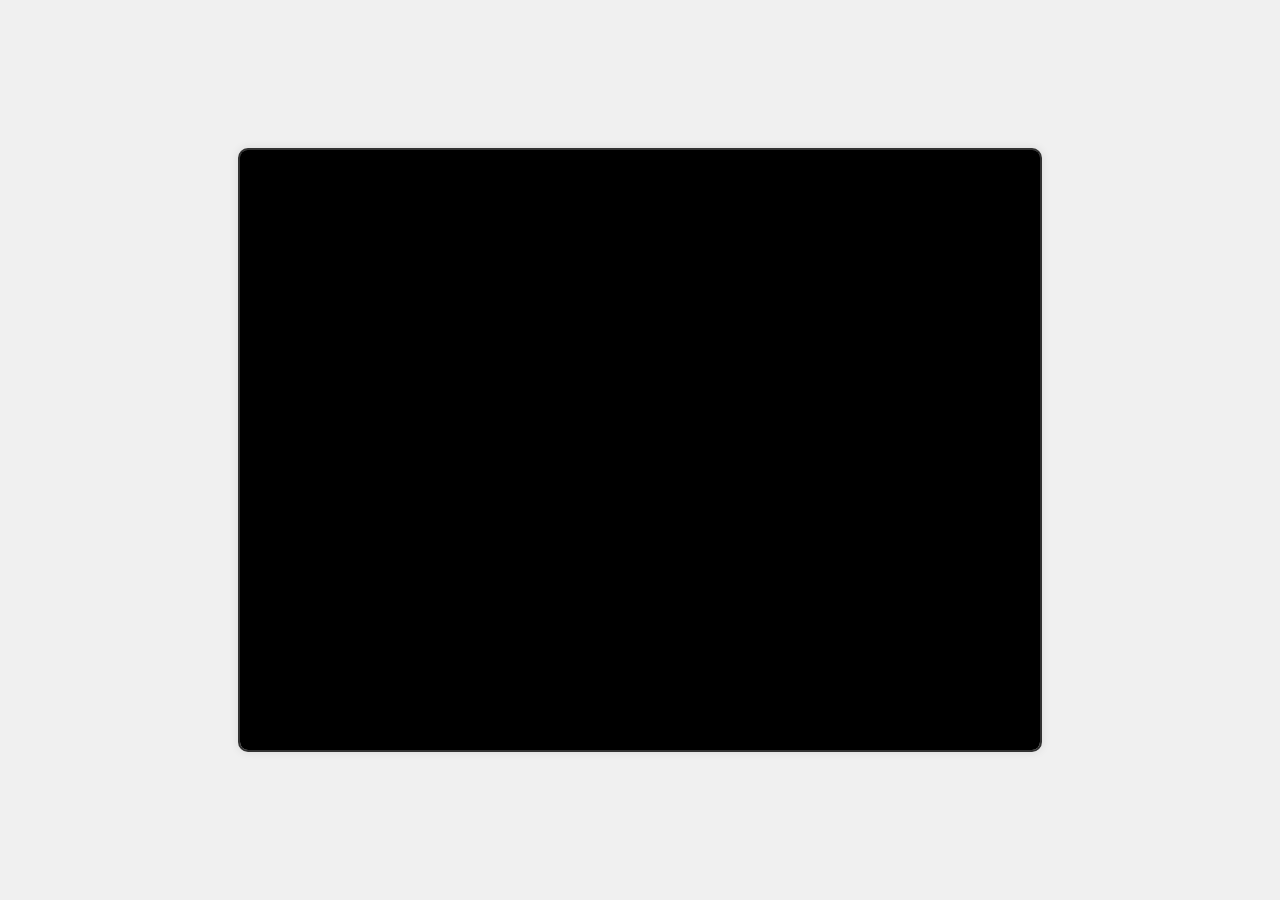
<file: index.html>
<!DOCTYPE html>
<html lang="ja">
<head>
    <meta charset="UTF-8">
    <meta name="viewport" content="width=device-width, initial-scale=1.0">
    <title>くま大戦争</title>
    <link rel="stylesheet" href="style.css">
</head>
<body>
    <div id="game-container">
        <!-- Persistent Header -->
        <div id="global-header">
            <div class="header-row">
                <div class="user-rank-container">
                    ユーザーランク: <span id="user-rank">0</span>
                </div>
                <div class="resources-container">
                    <span class="res-item">XP: <span id="player-coins">0</span></span>
                    <span class="res-item">缶: <span id="player-cat-food">0</span></span>
                </div>
            </div>
            <div class="header-row small">
                <span class="res-item">チケ: <span id="player-normal-tickets">0</span></span>
                <span class="res-item">レア: <span id="player-rare-tickets">0</span></span>
                <span class="res-item">玉: <span id="player-orbs">0</span></span>
            </div>
        </div>

        <!-- Intro Screen -->
        <div id="intro-screen" style="display: flex; position: absolute; top: 0; left: 0; width: 100%; height: 100%; background: black; z-index: 1000; flex-direction: column; justify-content: center; align-items: center; overflow: hidden;">
            <div id="intro-scroller">
                <p>西暦20XX年...</p>
                <p>突如として現れた</p>
                <p>謎の生物「クマ」</p>
                <p>彼らは可愛かった。</p>
                <p>しかし、凶暴だった。</p>
                <p>世界はハチミツに包まれた。</p>
                <p>人々は恐怖した。</p>
                <p>「くま大戦争」の始まりである。</p>
                <p>...</p>
                <p>（タップしてスキップ）</p>
            </div>
        </div>

        <!-- Main Menu -->
        <div id="main-menu-screen" style="display: none;">
            <h1 style="margin-top: 60px;">くま大戦争</h1>
            <div class="menu-buttons">
                <button id="menu-start-btn" class="menu-btn">出撃 (Battle)</button>
                <button id="menu-powerup-btn" class="menu-btn">パワーアップ (Power Up)</button>
                <button id="menu-team-btn" class="menu-btn">編成 (Team)</button>
                <button id="menu-gacha-btn" class="menu-btn">ガチャ (Gacha)</button>
                <button id="menu-treasure-btn" class="menu-btn">お宝 (Treasures)</button>
                <button id="menu-zukan-btn" class="menu-btn">図鑑 (Zukan)</button>
                <button id="menu-exchange-btn" class="menu-btn" style="background-color: #4CAF50;">交換所 (Exchange)</button>
                <button id="reset-all-btn" class="menu-btn" style="background-color: #ff5252; color: white;">全部取り消し (Reset All)</button>
            </div>
        </div>

        <!-- Exchange Screen -->
        <div id="exchange-screen" style="display: none;">
            <h2>交換所 (Exchange)</h2>
            <p>チケットや玉をXPに変換してレベルアップしよう！</p>

            <div class="exchange-list">
                <div class="exchange-item">
                    <div class="ex-icon">🎫</div>
                    <div class="ex-info">通常チケット<br>➔ 10,000 XP</div>
                    <button id="ex-normal-btn" class="menu-btn ex-btn">交換</button>
                </div>
                <div class="exchange-item">
                    <div class="ex-icon">🎟️</div>
                    <div class="ex-info">レアチケット<br>➔ 50,000 XP</div>
                    <button id="ex-rare-btn" class="menu-btn ex-btn">交換</button>
                </div>
                <div class="exchange-item">
                    <div class="ex-icon">🔮</div>
                    <div class="ex-info">レア玉<br>➔ 100,000 XP</div>
                    <button id="ex-orb-btn" class="menu-btn ex-btn">交換</button>
                </div>
            </div>
            <button id="back-to-menu-from-exchange-btn" class="back-btn">戻る</button>
        </div>

        <!-- Power Up Screen -->
        <div id="powerup-screen" style="display: none;">
            <h2>パワーアップ (Power Up)</h2>
            <div class="powerup-list" id="powerup-list">
                <!-- Generated by JS -->
            </div>
            <button id="back-to-menu-from-powerup-btn" class="back-btn">戻る</button>
        </div>

        <!-- Treasure Screen -->
        <div id="treasure-screen" style="display: none;">
            <h2>お宝リスト (Treasures)</h2>
            <div class="treasure-container" id="treasure-list">
                <!-- Generated by JS -->
            </div>
            <button id="back-to-menu-from-treasure-btn" class="back-btn">戻る</button>
        </div>

        <!-- Team Select Screen -->
        <div id="team-select-screen" style="display: none;">
            <h2>チーム編成 (Team Edit)</h2>
            <p>10匹まで選んでください (<span id="team-count">0 / 10</span>)</p>
            <div id="team-grid">
                <!-- Generated by JS -->
            </div>
            <button id="back-to-menu-from-team-btn" class="back-btn">戻る</button>
        </div>

        <!-- Stage Select -->
        <div id="stage-select-screen" style="display: none;">
            <h2>出撃ステージ選択</h2>

            <!-- Map Container -->
            <div id="map-container" style="display: flex; width: 100%; height: 100%; position: relative; background: #81d4fa;">
                <!-- Regions will be generated here -->
            </div>

            <!-- Stage List (Overlay or Separate?) -->
            <!-- We'll hide the map and show this list when a region is clicked -->
            <div id="stage-list-container" style="display: none; width: 100%; height: 100%; flex-direction: column; align-items: center;">
                <h3 id="region-title">Region Name</h3>
                <div class="stage-list" id="stage-list-content">
                    <!-- Dynamic Content -->
                </div>
                <button id="back-to-map-btn" class="back-btn">地図に戻る</button>
            </div>

            <button id="back-to-menu-btn" class="back-btn" style="position: absolute; bottom: 20px; left: 20px;">戻る</button>
        </div>

        <!-- Gacha Screen -->
        <div id="gacha-screen" style="display: none;">
            <h2>キャラガチャ</h2>

            <!-- Capsule Animation Container -->
            <div id="gacha-capsule-container" style="display: none;">
                <div id="gacha-capsule">💊</div>
            </div>

            <div id="gacha-visual">
                <div id="gacha-result">?</div>
            </div>

            <div class="gacha-controls">
                <div class="gacha-box">
                    <h3>通常ガチャ</h3>
                    <p>チケット 1枚</p>
                    <button id="pull-gacha-btn" class="menu-btn gacha-btn normal">回す</button>
                </div>
                <div class="gacha-box">
                    <h3>レアガチャ</h3>
                    <p>レアチケ 1枚</p>
                    <button id="pull-rare-gacha-btn" class="menu-btn gacha-btn rare">回す</button>
                </div>
            </div>

            <div id="gacha-message"></div>
            <button id="back-to-menu-from-gacha-btn" class="back-btn">戻る</button>
        </div>

        <!-- Zukan Screen -->
        <div id="zukan-screen" style="display: none;">
            <h2>キャラクター図鑑</h2>
            <div id="zukan-grid">
                <!-- Generated by JS -->
            </div>
            <button id="back-to-menu-from-zukan-btn" class="back-btn">戻る</button>
        </div>

        <!-- Game Screen -->
        <div id="game-screen" style="display: none;">
            <div id="game-header">
                <h2 id="current-stage-title">Stage Title</h2>
                <div id="money-container">¥ <span id="money-display">0</span></div>
            </div>

            <div id="battle-items">
                <button id="item-speed-btn" class="battle-item-btn">⏩ Speed</button>
                <button id="item-sniper-btn" class="battle-item-btn">🎯 Sniper</button>
            </div>

            <div id="battle-field">
                <div id="player-base" class="base">
                    <div class="base-hp">HP: <span id="player-base-hp">1000</span></div>
                    🏠
                </div>
                <div id="lane">
                    <!-- Units will be added here dynamically -->
                </div>
                <div id="enemy-base" class="base">
                    <div class="base-hp">HP: <span id="enemy-base-hp">1000</span></div>
                    🏰
                </div>
            </div>

            <div id="system-controls">
                <button id="upgrade-worker-btn" class="system-btn">働きネコ</button>
                <button id="fire-cannon-btn" class="system-btn" disabled>にゃんこ砲</button>
            </div>

            <div id="controls">
                <!-- Buttons generated by JS based on unlocks -->
            </div>

            <div id="god-button">神</div>

            <!-- God Menu Overlay -->
            <div id="god-menu-overlay" style="display: none;">
                <div id="god-face">🐻</div>
                <div class="god-options">
                    <div class="god-option" id="god-thunder-btn">
                        <div class="god-icon">⚡</div>
                        <div class="god-desc">神の雷 (Thunder)<br>敵全体にダメージ</div>
                        <div class="god-cost">20缶</div>
                    </div>
                    <div class="god-option" id="god-babyboom-btn">
                        <div class="god-icon">👶</div>
                        <div class="god-desc">ベビーラッシュ (Baby Boom)<br>1分間生産し放題</div>
                        <div class="god-cost">50缶</div>
                    </div>
                    <div class="god-option" id="god-heal-btn">
                        <div class="god-icon">❤️</div>
                        <div class="god-desc">神の癒し (Heal)<br>城HP全回復</div>
                        <div class="god-cost">10缶</div>
                    </div>
                </div>
                <button id="close-god-menu-btn">戻る</button>
            </div>

            <div id="start-overlay" class="fullscreen-overlay">
                <div id="battle-start-text">BATTLE START!!</div>
            </div>

            <div id="result-overlay" class="fullscreen-overlay" style="display: none; background: rgba(0,0,0,0.8); flex-direction: column;">
                <div id="result-title" style="font-size: 50px; color: gold; margin-bottom: 20px;">VICTORY</div>
                <div id="result-message" style="color: white; white-space: pre-wrap; text-align: center; margin-bottom: 30px;">Reward...</div>
                <button id="result-ok-btn" class="menu-btn">OK</button>
            </div>

            <button id="back-to-select-btn">撤退する (ステージ選択へ)</button>
        </div>
    </div>
    <script src="game.js"></script>
</body>
</html>
</file>
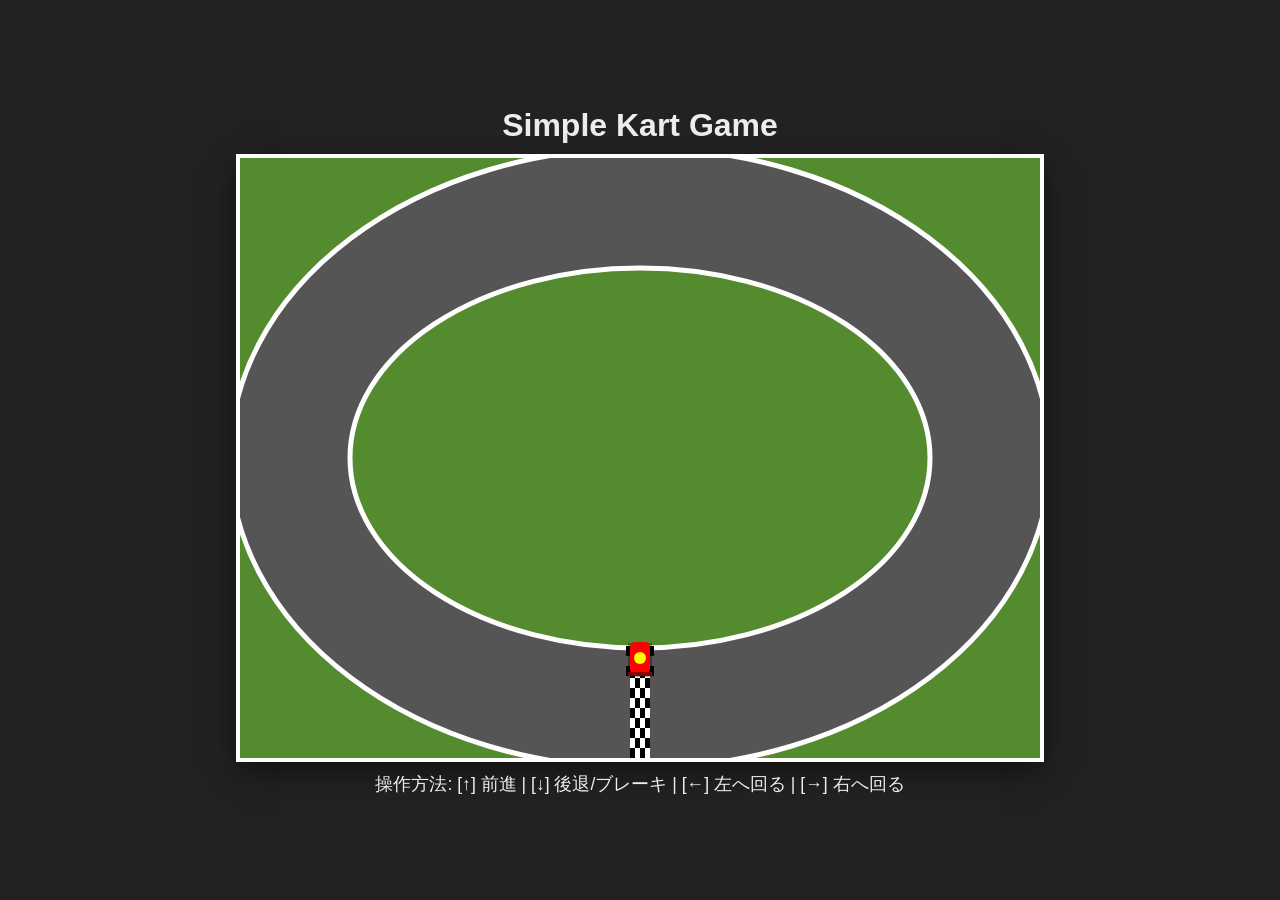
<file: kart.html>
<!DOCTYPE html>
<html lang="ja">
<head>
    <meta charset="UTF-8">
    <meta name="viewport" content="width=device-width, initial-scale=1.0">
    <title>Kart Game</title>
    <link rel="stylesheet" href="kart.css">
</head>
<body>
    <h1>Simple Kart Game</h1>
    <canvas id="gameCanvas" width="800" height="600"></canvas>
    <p>操作方法: [↑] 前進 | [↓] 後退/ブレーキ | [←] 左へ回る | [→] 右へ回る</p>
    <script src="kart.js"></script>
</body>
</html>
</file>
<file: style.css>
body {
    font-family: 'Arial', sans-serif;
    background-color: #f0f0f0;
    display: flex;
    justify-content: center;
    align-items: center;
    height: 100vh;
    margin: 0;
}

#game-container {
    width: 800px;
    height: 600px;
    background-color: #fff;
    border: 2px solid #333;
    border-radius: 10px;
    box-shadow: 0 0 10px rgba(0,0,0,0.1);
    position: relative;
    overflow: hidden;
    display: flex;
    flex-direction: column;
}

/* Screens */
#main-menu-screen, #stage-select-screen, #gacha-screen, #zukan-screen, #team-select-screen, #game-screen {
    width: 100%;
    height: 100%;
    display: flex;
    flex-direction: column;
    align-items: center;
    position: absolute;
    top: 0;
    left: 0;
    background-color: #fff;
}

#main-menu-screen {
    justify-content: center;
    z-index: 10;
}

#stage-select-screen, #gacha-screen, #zukan-screen, #team-select-screen {
    z-index: 5;
    padding-top: 20px;
    overflow-y: auto;
}

/* Main Menu */
h1 {
    font-size: 3em;
    color: #8b4513;
    margin-bottom: 40px;
}

.menu-buttons {
    display: flex;
    flex-direction: column;
    gap: 20px;
    margin-bottom: 20px;
}

.menu-btn {
    padding: 15px 40px;
    font-size: 1.5em;
    cursor: pointer;
    background-color: #deb887;
    border: none;
    border-radius: 8px;
    color: #3e2723;
    font-weight: bold;
    transition: transform 0.1s;
}

.menu-btn:hover {
    background-color: #cd853f;
    transform: scale(1.05);
}

#global-coins-display {
    font-size: 1.2em;
    color: #ffd700;
    font-weight: bold;
    background-color: #5d4037;
    padding: 10px 20px;
    border-radius: 20px;
    margin-top: 20px;
}

/* Stage Select */
.stage-list {
    display: flex;
    flex-wrap: wrap;
    justify-content: center;
    gap: 10px;
    padding: 20px;
    max-height: 450px;
    overflow-y: auto;
}

.stage-btn {
    width: 200px;
    padding: 10px;
    font-size: 1em;
    cursor: pointer;
    background-color: #ffcc80;
    border: 1px solid #e65100;
    border-radius: 5px;
}

.stage-btn:disabled, .stage-btn.locked {
    background-color: #ccc;
    border-color: #999;
    color: #666;
    cursor: not-allowed;
    opacity: 0.6;
}

.back-btn {
    margin-top: 10px;
    padding: 10px 20px;
    background-color: #aaa;
    border: none;
    cursor: pointer;
    border-radius: 5px;
    font-size: 1em;
}

/* Gacha */
#gacha-visual {
    width: 200px;
    height: 200px;
    border: 5px dashed #ffa000;
    display: flex;
    justify-content: center;
    align-items: center;
    margin: 20px;
    background-color: #fff8e1;
    font-size: 5em;
}

#gacha-message {
    height: 30px;
    margin-top: 10px;
    color: #d84315;
    font-weight: bold;
}

/* Zukan & Team Select */
#zukan-grid, #team-grid {
    display: grid;
    grid-template-columns: repeat(4, 1fr);
    gap: 10px;
    padding: 20px;
    max-height: 450px;
    overflow-y: auto;
    width: 90%;
}

.zukan-item, .team-item {
    border: 2px solid #8d6e63;
    border-radius: 5px;
    padding: 10px;
    text-align: center;
    background-color: #efebe9;
    display: flex;
    flex-direction: column;
    align-items: center;
    justify-content: center;
    cursor: pointer; /* Enable pointer for team select */
    transition: all 0.2s;
}

.zukan-item.locked {
    background-color: #ccc;
    color: #666;
    cursor: default;
}

.team-item:hover {
    background-color: #d7ccc8;
}

.team-item.selected {
    border-color: #ff3d00;
    background-color: #ffccbc;
    box-shadow: 0 0 10px rgba(255, 61, 0, 0.5);
    transform: scale(1.05);
}

.zukan-icon {
    font-size: 3em;
    margin-bottom: 5px;
}

/* Game Screen */
#game-header {
    width: 100%;
    height: 50px;
    background-color: #8d6e63;
    color: white;
    display: flex;
    justify-content: space-between;
    align-items: center;
    padding: 0 20px;
    box-sizing: border-box;
}

#money-container {
    font-size: 1.5em;
    font-weight: bold;
    color: #ffd700;
}

#battle-field {
    flex-grow: 1;
    width: 100%;
    background-color: #e0f7fa;
    position: relative;
    overflow: hidden;
    display: flex;
    align-items: flex-end;
    padding-bottom: 20px;
    border-bottom: 5px solid #795548;
}

.base {
    width: 80px;
    height: 100px;
    font-size: 4em;
    display: flex;
    justify-content: center;
    align-items: flex-end;
    position: absolute;
    bottom: 20px;
    z-index: 10;
}

#player-base { left: 20px; }
#enemy-base { right: 20px; transform: scaleX(-1); }

.base-hp {
    position: absolute;
    top: -30px;
    font-size: 14px;
    background: rgba(0,0,0,0.5);
    color: white;
    padding: 2px 5px;
    border-radius: 3px;
    transform: scaleX(1);
    white-space: nowrap;
}
#enemy-base .base-hp { transform: scaleX(-1); }

#lane { width: 100%; height: 100%; position: relative; }

.unit {
    position: absolute;
    bottom: 20px;
    display: flex;
    justify-content: center;
    align-items: center;
    transition: left 0.1s linear;
    /* Improved Visibility */
    font-size: 1.5em;
    border: 2px solid white;
    box-shadow: 0 0 5px rgba(0,0,0,0.5);
    background-color: rgba(255, 255, 255, 0.9); /* More opaque */
    z-index: 20; /* Ensure on top */
}

.unit.player {
    color: #5d4037;
    border-color: #4caf50; /* Greenish border for allies */
    border-radius: 50%;
}
.unit.enemy {
    color: #b71c1c;
    border-color: #f44336; /* Reddish border for enemies */
    transform: scaleX(-1);
    border-radius: 50%;
}

/* Unit Styles */
.unit[data-type="little"] { width: 50px; height: 50px; font-size: 2em; } /* Increased base size */
.unit[data-type="pillar"] { width: 50px; height: 80px; font-size: 2em; border-radius: 5px; }
.unit[data-type="big"] { width: 70px; height: 70px; font-size: 2.5em; }
.unit[data-type="max"] { width: 100px; height: 100px; font-size: 4em; }
.unit[data-type="ninja"] { width: 45px; height: 45px; font-size: 1.8em; border: 2px solid #333; }
.unit[data-type="magic"] { width: 60px; height: 80px; font-size: 2.2em; border-radius: 30% 70% 70% 30% / 30% 30% 70% 70%; }
.unit[data-type="mecha"] { width: 90px; height: 90px; font-size: 3em; border: 3px solid silver; background-color: #90a4ae !important; }
.unit[data-type="galaxy"] { width: 120px; height: 120px; font-size: 5em; border: 3px solid gold; box-shadow: 0 0 15px purple; }
.unit[data-type="universe"] { width: 140px; height: 140px; font-size: 6em; border: 3px solid #000; box-shadow: 0 0 20px white; background: #000 !important; color: white; }
.unit[data-type="dimension"] { width: 80px; height: 80px; font-size: 4em; filter: invert(1); }
.unit[data-type="god"] { width: 150px; height: 150px; font-size: 7em; text-shadow: 0 0 10px gold; }
.unit[data-type="infinity"] { width: 160px; height: 160px; font-size: 8em; animation: pulse 1s infinite; }
.unit[data-type="fire"] { width: 60px; height: 60px; font-size: 2.5em; border: 2px solid red; background: #ffccbc; }
.unit[data-type="ice"] { width: 60px; height: 60px; font-size: 2.5em; border: 2px solid cyan; background: #e0f7fa; }
.unit[data-type="thunder"] { width: 50px; height: 50px; font-size: 2em; border: 2px solid yellow; background: #fff9c4; }
.unit[data-type="knight"] { width: 70px; height: 70px; font-size: 3em; border: 3px solid #555; background: #cfd8dc; border-radius: 10px; }
.unit[data-type="king"] { width: 100px; height: 100px; font-size: 4em; border: 4px solid gold; background: #ffe0b2; }
.unit[data-type="angel"] { width: 80px; height: 80px; font-size: 3em; border: 3px solid white; background: #e3f2fd; box-shadow: 0 0 15px white; }
.unit[data-type="devil"] { width: 90px; height: 90px; font-size: 3.5em; border: 3px solid #b71c1c; background: #212121; color: red; }
.unit[data-type="robot"] { width: 85px; height: 85px; font-size: 3.2em; border: 3px solid #78909c; background: #37474f; color: cyan; }
.unit[data-type="samurai"] { width: 75px; height: 75px; font-size: 3em; border: 3px solid #1a237e; background: #e8eaf6; }
.unit[data-type="craft"] { width: 100px; height: 60px; font-size: 3em; border: 2px solid #555; background: #b0bec5; border-radius: 5px 50% 50% 5px; } /* Plane shape-ish */
.unit[data-type="dragon"] { width: 120px; height: 100px; font-size: 5em; border: 3px solid green; background: #e8f5e9; }
.unit[data-type="hero"] { width: 80px; height: 80px; font-size: 3.5em; border: 3px solid blue; background: #e3f2fd; box-shadow: 0 0 10px blue; }
.unit[data-type="alien"] { width: 70px; height: 90px; font-size: 3em; border: 2px solid lime; background: #000; color: lime; }
.unit[data-type="ghost"] { width: 70px; height: 70px; font-size: 3em; opacity: 0.7; filter: blur(1px); background: #f3e5f5; border: 1px dashed purple; }
.unit[data-type="legend"] { width: 180px; height: 180px; font-size: 9em; border: 5px double gold; background: linear-gradient(45deg, #ffd700, #fff, #ffd700); box-shadow: 0 0 30px gold; animation: spin 5s linear infinite; }
.unit[data-type="shadow"] { width: 70px; height: 70px; font-size: 3em; background: #333; color: #fff; box-shadow: 0 0 10px #000; opacity: 0.8; }
.unit[data-type="sun"] { width: 130px; height: 130px; font-size: 6em; background: #ffeb3b; border: 3px solid orange; box-shadow: 0 0 30px orange; border-radius: 50%; }
.unit[data-type="moon"] { width: 110px; height: 110px; font-size: 5em; background: #3f51b5; color: white; border: 3px solid white; border-radius: 50%; }
.unit[data-type="star"] { width: 90px; height: 90px; font-size: 4em; background: #00bcd4; border: 2px solid white; animation: pulse 0.5s infinite; }
.unit[data-type="blackhole"] { width: 150px; height: 150px; font-size: 1em; background: black; border: 2px solid purple; box-shadow: inset 0 0 20px purple; border-radius: 50%; }
.unit[data-type="virus"] { width: 60px; height: 60px; font-size: 2.5em; background: #c8e6c9; border: 2px dotted green; }
.unit[data-type="glitch"] { width: 80px; height: 80px; font-size: 3.5em; background: #e1bee7; border: 2px solid magenta; font-family: monospace; }
.unit[data-type="ufo"] { width: 100px; height: 60px; font-size: 4em; background: silver; border: 2px solid green; border-radius: 50% 50% 20% 20%; }
.unit[data-type="sniper"] { width: 55px; height: 55px; font-size: 2.5em; border: 2px solid green; }
.unit[data-type="tank"] { width: 80px; height: 60px; font-size: 3em; border: 3px solid #3e2723; background: #8d6e63; border-radius: 10px; }
.unit[data-type="vampire"] { width: 60px; height: 60px; font-size: 2.8em; border: 2px solid red; background: #212121; color: white; }
.unit[data-type="zombie"] { width: 60px; height: 60px; font-size: 2.5em; border: 2px solid #558b2f; background: #c5e1a5; filter: grayscale(0.5); }
.unit[data-type="fairy"] { width: 50px; height: 50px; font-size: 2.2em; border: 2px solid pink; background: #fce4ec; box-shadow: 0 0 10px pink; }
.unit[data-type="giant"] { width: 120px; height: 120px; font-size: 5em; border: 4px solid #5d4037; }
.unit[data-type="chef"] { width: 60px; height: 60px; font-size: 2.5em; border: 2px solid #eee; background: white; }
.unit[data-type="idol"] { width: 65px; height: 65px; font-size: 2.8em; border: 2px solid #e040fb; background: #f3e5f5; animation: pulse 0.8s infinite; }
.unit[data-type="detective"] { width: 60px; height: 60px; font-size: 2.5em; border: 2px solid #795548; background: #d7ccc8; }
.unit[data-type="panda"] { width: 55px; height: 55px; font-size: 2.5em; border: 3px solid black; background: white; }
/* New Units */
.unit[data-type="leaf"] { width: 45px; height: 45px; font-size: 2em; border: 2px solid green; background: #e8f5e9; border-radius: 0 50% 0 50%; }
.unit[data-type="flower"] { width: 50px; height: 50px; font-size: 2.2em; border: 2px solid pink; background: #fffde7; border-radius: 50%; }
.unit[data-type="tree"] { width: 70px; height: 80px; font-size: 3em; border: 3px solid brown; background: #c8e6c9; border-radius: 10px; }
.unit[data-type="cactus"] { width: 50px; height: 70px; font-size: 2.5em; border: 2px solid green; background: #a5d6a7; border-radius: 20px; }
.unit[data-type="mushroom"] { width: 50px; height: 50px; font-size: 2.2em; border: 2px solid red; background: #ffcdd2; border-radius: 50% 50% 10% 10%; }
.unit[data-type="cat"] { width: 50px; height: 50px; font-size: 2.2em; border: 2px solid orange; background: #fff3e0; border-radius: 30% 30% 50% 50%; }
.unit[data-type="dog"] { width: 55px; height: 55px; font-size: 2.3em; border: 2px solid brown; background: #efebe9; border-radius: 40%; }
.unit[data-type="rabbit"] { width: 45px; height: 60px; font-size: 2em; border: 2px solid pink; background: white; border-radius: 40% 40% 50% 50%; }
.unit[data-type="turtle"] { width: 60px; height: 40px; font-size: 2em; border: 3px solid green; background: #c8e6c9; border-radius: 50%; }
.unit[data-type="shark"] { width: 80px; height: 50px; font-size: 3em; border: 2px solid blue; background: #e3f2fd; border-radius: 50% 0 0 50%; }
.unit[data-type="doctor"] { width: 60px; height: 60px; font-size: 2.5em; border: 2px solid #00acc1; background: white; }
.unit[data-type="nurse"] { width: 60px; height: 60px; font-size: 2.5em; border: 2px solid #f48fb1; background: #fce4ec; }
.unit[data-type="police"] { width: 60px; height: 60px; font-size: 2.5em; border: 3px solid #1a237e; background: #e8eaf6; }
.unit[data-type="firefighter"] { width: 65px; height: 65px; font-size: 2.8em; border: 3px solid #d32f2f; background: #ffebee; }
.unit[data-type="pilot"] { width: 60px; height: 60px; font-size: 2.5em; border: 2px solid #1565c0; background: #e3f2fd; }
.unit[data-type="astronaut"] { width: 70px; height: 70px; font-size: 3em; border: 3px solid white; background: #eeeeee; border-radius: 50%; }
.unit[data-type="elf"] { width: 55px; height: 80px; font-size: 2.5em; border: 2px solid #66bb6a; background: #f1f8e9; }
.unit[data-type="dwarf"] { width: 60px; height: 50px; font-size: 2.5em; border: 3px solid #5d4037; background: #d7ccc8; }
.unit[data-type="orc"] { width: 70px; height: 70px; font-size: 3em; border: 3px solid #2e7d32; background: #a5d6a7; }
.unit[data-type="goblin"] { width: 45px; height: 45px; font-size: 2em; border: 2px solid #1b5e20; background: #c8e6c9; }
.unit[data-type="slime"] { width: 50px; height: 40px; font-size: 2em; border: 2px solid #2196f3; background: #bbdefb; border-radius: 50% 50% 10% 10%; opacity: 0.8; }
.unit[data-type="skeleton"] { width: 55px; height: 80px; font-size: 2.5em; border: 2px solid #bdbdbd; background: white; }
.unit[data-type="witch"] { width: 65px; height: 80px; font-size: 3em; border: 2px solid #7b1fa2; background: #f3e5f5; }
.unit[data-type="wizard"] { width: 65px; height: 80px; font-size: 3em; border: 2px solid #1565c0; background: #e3f2fd; }
.unit[data-type="cyborg"] { width: 75px; height: 75px; font-size: 3.2em; border: 3px solid silver; background: #cfd8dc; clip-path: polygon(10% 0, 100% 0, 100% 90%, 90% 100%, 0 100%, 0 10%); }
.unit[data-type="drone"] { width: 50px; height: 40px; font-size: 2em; border: 2px solid #455a64; background: white; animation: pulse 0.2s infinite; }
.unit[data-type="laser"] { width: 70px; height: 70px; font-size: 3em; border: 2px solid red; background: #ffebee; box-shadow: 0 0 15px red; }
.unit[data-type="rocket"] { width: 50px; height: 80px; font-size: 3em; border: 2px solid orange; background: #fff3e0; border-radius: 50% 50% 10% 10%; }
.unit[data-type="ball"] { width: 40px; height: 40px; font-size: 2em; border: 2px solid black; background: white; border-radius: 50%; animation: spin 2s linear infinite; }
.unit[data-type="box"] { width: 50px; height: 50px; font-size: 2.5em; border: 3px solid #795548; background: #d7ccc8; border-radius: 2px; }
.unit[data-type="cloud"] { width: 70px; height: 50px; font-size: 2.5em; border: 2px solid #90a4ae; background: white; border-radius: 20px; opacity: 0.9; }
.unit[data-type="rainbow"] { width: 100px; height: 100px; font-size: 4em; border: 4px solid white; background: linear-gradient(to right, red, orange, yellow, green, blue, indigo, violet); border-radius: 50%; opacity: 0.8; }
/* New Units 2 */
.unit[data-type="burger"] { width: 60px; height: 50px; font-size: 2.5em; border: 2px solid orange; background: #ffe0b2; border-radius: 10px; }
.unit[data-type="pizza"] { width: 60px; height: 60px; font-size: 2.5em; border: 2px solid red; background: #fff3e0; clip-path: polygon(50% 0%, 0% 100%, 100% 100%); }
.unit[data-type="sushi"] { width: 60px; height: 40px; font-size: 2.5em; border: 2px solid #333; background: white; border-radius: 5px; }
.unit[data-type="donut"] { width: 50px; height: 50px; font-size: 2.2em; border: 3px solid pink; background: #f8bbd0; border-radius: 50%; }
.unit[data-type="cake"] { width: 50px; height: 50px; font-size: 2.2em; border: 2px solid pink; background: white; }
.unit[data-type="baseball"] { width: 50px; height: 50px; font-size: 2.2em; border: 2px solid red; background: white; border-radius: 50%; }
.unit[data-type="soccer"] { width: 50px; height: 50px; font-size: 2.2em; border: 2px solid black; background: white; border-radius: 50%; }
.unit[data-type="tennis"] { width: 45px; height: 45px; font-size: 2em; border: 2px solid white; background: #c6ff00; border-radius: 50%; }
.unit[data-type="basketball"] { width: 55px; height: 55px; font-size: 2.5em; border: 2px solid black; background: #ff9800; border-radius: 50%; }
.unit[data-type="golf"] { width: 40px; height: 40px; font-size: 2em; border: 1px solid gray; background: white; border-radius: 50%; }
.unit[data-type="guitar"] { width: 50px; height: 80px; font-size: 2.5em; border: 2px solid brown; background: #ffccbc; }
.unit[data-type="piano"] { width: 60px; height: 50px; font-size: 2.5em; border: 2px solid black; background: white; }
.unit[data-type="drum"] { width: 60px; height: 60px; font-size: 2.5em; border: 3px solid red; background: #eeeeee; border-radius: 50%; }
.unit[data-type="violin"] { width: 50px; height: 70px; font-size: 2.5em; border: 2px solid #5d4037; background: #d7ccc8; }
.unit[data-type="trumpet"] { width: 60px; height: 40px; font-size: 2.5em; border: 2px solid gold; background: #fff9c4; }
.unit[data-type="mummy"] { width: 55px; height: 70px; font-size: 2.5em; border: 2px solid #bdbdbd; background: #f5f5f5; }
.unit[data-type="werewolf"] { width: 70px; height: 70px; font-size: 3em; border: 3px solid #5d4037; background: #795548; }
.unit[data-type="reaper"] { width: 70px; height: 80px; font-size: 3em; border: 3px solid black; background: #212121; color: white; opacity: 0.9; }
.unit[data-type="bat"] { width: 60px; height: 40px; font-size: 2.5em; border: 2px solid black; background: #424242; color: white; border-radius: 50% 50% 0 0; }
.unit[data-type="metal"] { width: 50px; height: 40px; font-size: 2em; border: 3px solid silver; background: #eceff1; border-radius: 50% 50% 10% 10%; box-shadow: 0 0 10px silver; }

@keyframes spin { 100% { transform: rotate(360deg); } }

@keyframes pulse {
    0% { transform: scale(1); }
    50% { transform: scale(1.1); }
    100% { transform: scale(1); }
}

.fire-effect {
    position: absolute;
    font-size: 3em;
    animation: fadeUp 0.5s ease-out forwards;
    z-index: 100;
    pointer-events: none;
}

@keyframes fadeUp {
    0% { opacity: 1; transform: translateY(0) scale(1); }
    100% { opacity: 0; transform: translateY(-30px) scale(1.5); }
}

.angel-ascend {
    position: absolute;
    font-size: 3em;
    animation: angelFloat 1s ease-out forwards;
    z-index: 50;
    pointer-events: none;
    border: none !important; /* Remove unit borders */
    background: transparent !important; /* Remove unit backgrounds */
    box-shadow: none !important;
}

@keyframes angelFloat {
    0% { opacity: 1; transform: translateY(0) scale(1); }
    100% { opacity: 0; transform: translateY(-50px) scale(1.2); }
}

.rainbow-road {
    background: linear-gradient(45deg, red, orange, yellow, green, blue, indigo, violet, red) !important;
    background-size: 400% 400% !important;
    animation: rainbowScroll 5s ease infinite !important;
}

@keyframes rainbowScroll {
    0% { background-position: 0% 50%; }
    50% { background-position: 100% 50%; }
    100% { background-position: 0% 50%; }
}

.unit-evolved {
    border: 3px solid gold !important;
    box-shadow: 0 0 15px gold, inset 0 0 10px yellow !important;
    animation: evolvePulse 1.5s infinite alternate;
    z-index: 30; /* Higher than normal units */
}

@keyframes evolvePulse {
    0% { transform: scale(1); filter: brightness(1); }
    100% { transform: scale(1.1); filter: brightness(1.3); }
}

#controls {
    height: 140px;
    background-color: #3e2723;
    display: grid;
    grid-template-columns: repeat(5, 1fr);
    grid-template-rows: repeat(2, 1fr);
    gap: 5px;
    padding: 5px;
    overflow: hidden; /* Fixed 2x5 layout */
}

.summon-btn {
    width: 100%;
    height: 100%;
    min-width: 0; /* Override flex min-width */
    background-color: #ffcc80;
    border: 2px solid #5d4037;
    border-radius: 5px;
    cursor: pointer;
    position: relative; /* For overlays */
    padding: 0;
    overflow: hidden;
    display: flex;
    justify-content: center;
    align-items: center;
}

/* Icon (Centered) */
.summon-btn .btn-icon {
    font-size: 2em;
}

/* Cost (Bottom Right) */
.summon-btn .btn-cost {
    position: absolute;
    bottom: 2px;
    right: 2px;
    font-size: 0.8em;
    background: rgba(0,0,0,0.6);
    color: yellow;
    padding: 1px 3px;
    border-radius: 3px;
    font-weight: bold;
}

.summon-btn:disabled {
    filter: grayscale(100%);
    cursor: not-allowed;
}

/* Cooldown Animation (Dark overlay sliding UP to reveal) */
/* Wait, Battle Cats cooldown is a dark overlay that shrinks down or clock wipe.
   Let's do shrinking height from top to bottom (revealing top first) or bottom to top?
   Usually it's a radial wipe, but CSS simple is height.
   If overlay height goes 100% -> 0%, it reveals.
*/
.cooldown-overlay {
    position: absolute;
    top: 0;
    left: 0;
    width: 100%;
    height: 0%; /* Default 0 */
    background-color: rgba(0, 0, 0, 0.7);
    z-index: 10;
    transition: height 0.1s linear;
}

#back-to-select-btn {
    position: absolute;
    top: 55px;
    right: 10px;
    background-color: rgba(255, 0, 0, 0.7);
    color: white;
    border: none;
    padding: 5px 10px;
    border-radius: 3px;
    cursor: pointer;
    z-index: 100;
}

#system-controls {
    display: flex;
    justify-content: space-between;
    padding: 5px 10px;
    background-color: #4e342e; /* Slightly darker than controls */
    border-bottom: 2px solid #3e2723;
}

.system-btn {
    flex: 1;
    margin: 0 5px;
    padding: 10px;
    height: 60px;
    border-radius: 5px;
    border: 3px solid #333;
    font-weight: bold;
    cursor: pointer;
    background-color: #bdbdbd;
    display: flex;
    justify-content: center;
    align-items: center;
    text-align: center;
    line-height: 1.2;
    font-size: 0.9em;
}

.system-btn:hover:not(:disabled) {
    filter: brightness(1.1);
}

.system-btn:disabled {
    opacity: 0.6;
    cursor: not-allowed;
}

#upgrade-worker-btn {
    background-color: #81c784; /* Greenish */
    border-color: #2e7d32;
    color: #1b5e20;
}

#fire-cannon-btn {
    background-color: #cfd8dc;
    border-color: #546e7a;
    color: #37474f;
}

#fire-cannon-btn.ready {
    background: linear-gradient(45deg, #2196f3, #64b5f6);
    border-color: #0d47a1;
    color: white;
    animation: pulse 1s infinite;
}

.cannon-blast {
    animation: fadeOut 0.2s forwards;
}

@keyframes fadeOut {
    to { opacity: 0; }
}

/* Gacha Controls Layout */
.gacha-controls {
    display: flex;
    justify-content: center;
    gap: 40px;
    margin-top: 20px;
    width: 100%;
}

.gacha-box {
    display: flex;
    flex-direction: column;
    align-items: center;
    background-color: rgba(255, 255, 255, 0.8);
    padding: 20px;
    border-radius: 10px;
    box-shadow: 0 4px 6px rgba(0,0,0,0.1);
    width: 200px;
}

.gacha-box h3 {
    margin: 0 0 10px 0;
    font-size: 1.5em;
    color: #5d4037;
}

.gacha-box p {
    font-weight: bold;
    color: #424242;
    margin-bottom: 15px;
}

.gacha-btn {
    width: 100%;
    font-size: 1.2em;
    padding: 10px;
    border: 2px solid;
}

.gacha-btn.normal {
    background-color: #bbdefb;
    border-color: #1976d2;
    color: #0d47a1;
}

.gacha-btn.normal:hover {
    background-color: #90caf9;
}

.gacha-btn.rare {
    background: linear-gradient(45deg, #ffd700, #ffecb3, #ffd700);
    border-color: #ffa000;
    color: #3e2723;
    animation: shine 2s infinite;
}

.gacha-btn.rare:hover {
    filter: brightness(1.1);
}

@keyframes shine {
    0% { background-position: 0% 50%; }
    50% { background-position: 100% 50%; }
    100% { background-position: 0% 50%; }
}

/* Hadou Wave Effect */
.hadou-wave {
    position: absolute;
    bottom: 20px; /* Aligned with units */
    left: 80px; /* Start at base */
    height: 150px; /* Tall enough to cover units */
    width: 60px; /* Width of the wave front */
    background: linear-gradient(90deg, rgba(200,240,255,0.2) 0%, rgba(50,150,255,0.8) 50%, rgba(255,255,255,1) 100%);
    z-index: 50;
    pointer-events: none;
    animation: hadouMove 1s linear forwards;
    box-shadow: 0 0 30px cyan, inset 0 0 20px white;
    border-radius: 0 50% 50% 0; /* Rounded front */
    display: flex;
    align-items: center;
    justify-content: center;
    font-size: 3em;
    opacity: 0.8;
}

@keyframes hadouMove {
    0% {
        transform: translateX(0) scale(0.5);
        opacity: 0;
    }
    10% {
        opacity: 1;
        transform: translateX(0) scale(1);
    }
    100% {
        transform: translateX(800px) scale(1.5);
        opacity: 0;
    }
}

/* Battle Cats Parody Units - Bear Marks */
.unit[data-type$="_kuma"] {
    position: absolute; /* Already in .unit, but ensuring */
}

/* Add Bear Mark */
.unit[data-type$="_kuma"]::after {
    content: '🐻';
    position: absolute;
    top: -10px;
    right: -10px;
    font-size: 0.6em;
    filter: drop-shadow(0 0 2px white);
    z-index: 10;
}

/* Specific Styles */
.unit[data-type="neko_kuma"] { width: 50px; height: 50px; font-size: 2em; border: 2px solid #bdbdbd; background: white; border-radius: 50%; }
.unit[data-type="tank_kuma"] { width: 50px; height: 90px; font-size: 2em; border: 3px solid #bdbdbd; background: white; border-radius: 5px; } /* Tall */
.unit[data-type="battle_kuma"] { width: 50px; height: 50px; font-size: 2em; border: 2px solid red; background: white; border-radius: 50%; } /* Red Axe theme */
.unit[data-type="kimokawa_kuma"] { width: 40px; height: 100px; font-size: 2em; border: 2px solid #bdbdbd; background: white; display: flex; align-items: flex-start; padding-top: 10px; } /* Legs */
.unit[data-type="ushi_kuma"] { width: 60px; height: 50px; font-size: 2em; border: 2px solid black; background: white; }
.unit[data-type="tori_kuma"] { width: 50px; height: 50px; font-size: 2em; border: 2px solid #81c784; background: white; clip-path: polygon(50% 0%, 0% 100%, 100% 100%); } /* Triangle */
.unit[data-type="sakana_kuma"] { width: 70px; height: 40px; font-size: 2em; border: 2px solid blue; background: #e3f2fd; border-radius: 50% 0 0 50%; }
.unit[data-type="tokage_kuma"] { width: 60px; height: 80px; font-size: 2.5em; border: 3px solid purple; background: #f3e5f5; border-radius: 5px; }
.unit[data-type="kyojin_kuma"] { width: 100px; height: 120px; font-size: 4em; border: 4px solid #333; background: #eceff1; }

/* Meatshield Bears */
.unit[data-type="tofu_kuma"] {
    width: 40px; height: 40px;
    font-size: 1.5em;
    background: white;
    border: 1px solid #ccc;
    border-radius: 2px;
    opacity: 0.9;
}

.unit[data-type="jelly_kuma"] {
    width: 40px; height: 35px;
    font-size: 1.5em;
    background: rgba(255, 160, 0, 0.5); /* Orange translucent */
    border: 2px solid rgba(255, 160, 0, 0.8);
    border-radius: 50% 50% 10% 10%;
    animation: jellyBounce 0.5s infinite;
}

@keyframes jellyBounce {
    0%, 100% { transform: scale(1, 1); }
    50% { transform: scale(1.1, 0.9); }
}

.unit[data-type="paper_kuma"] {
    width: 30px; height: 45px;
    font-size: 1.2em;
    background: #fff;
    border: 1px dashed #333;
    transform: rotate(5deg);
    opacity: 0.8;
}

/* Knockback Animation */
.unit.knockback {
    transition: left 0.1s ease-out;
    filter: brightness(2) !important; /* Flash White */
    opacity: 0.7;
}

/* Tower Visuals - Overriding Base Emojis */
.base {
    width: 100px;
    height: 150px;
    background: none; /* Remove previous if any */
    display: flex;
    justify-content: center;
    align-items: flex-end;
    font-size: 0; /* Hide emoji text */
}

/* Player Tower - Bear Tower */
#player-base::before {
    content: '';
    position: absolute;
    bottom: 0;
    width: 80px;
    height: 120px;
    background: linear-gradient(to bottom, #8d6e63, #5d4037);
    border: 4px solid #3e2723;
    border-radius: 10px 10px 0 0;
    box-shadow: 5px 5px 15px rgba(0,0,0,0.3);
}

#player-base::after {
    content: ''; /* Bear Head on top */
    position: absolute;
    bottom: 110px;
    width: 60px;
    height: 50px;
    background-color: #8d6e63;
    border: 4px solid #3e2723;
    border-radius: 50% 50% 10% 10%;
}

/* Enemy Tower - Generic Evil Tower */
#enemy-base::before {
    content: '';
    position: absolute;
    bottom: 0;
    width: 70px;
    height: 140px;
    background: linear-gradient(to bottom, #cfd8dc, #546e7a);
    border: 4px solid #263238;
    clip-path: polygon(20% 0%, 80% 0%, 100% 100%, 0% 100%);
}

#enemy-base::after {
    content: ''; /* Spike/Gem on top */
    position: absolute;
    bottom: 130px;
    width: 40px;
    height: 40px;
    background-color: #f44336;
    transform: rotate(45deg);
    border: 2px solid #b71c1c;
    box-shadow: 0 0 10px red;
    animation: pulse 2s infinite;
}

/* Base HP Text Correction */
.base-hp {
    font-size: 14px; /* Restore font size */
    z-index: 20;
    top: -40px;
}

/* Cooldown Overlay */
.summon-btn {
    position: relative;
    overflow: hidden;
    /* Ensure content is above overlay */
    z-index: 1;
}

.cooldown-overlay {
    position: absolute;
    bottom: 0;
    left: 0;
    width: 100%;
    height: 0%; /* Starts empty */
    background-color: rgba(0, 0, 0, 0.5);
    z-index: -1; /* Behind text */
    pointer-events: none;
}

/* Power Up Screen Styles */
.powerup-list {
    display: flex;
    flex-direction: column;
    gap: 15px;
    width: 90%;
    max-width: 600px;
    overflow-y: auto;
    padding-bottom: 20px;
}

.powerup-item {
    display: flex;
    align-items: center;
    background-color: #e3f2fd;
    border: 2px solid #2196f3;
    border-radius: 10px;
    padding: 10px;
    box-shadow: 0 2px 5px rgba(0,0,0,0.1);
}

.powerup-icon {
    font-size: 3em;
    margin-right: 15px;
    width: 60px;
    text-align: center;
}

.powerup-info {
    flex-grow: 1;
}

.powerup-name {
    font-weight: bold;
    font-size: 1.2em;
    color: #0d47a1;
}

.powerup-desc {
    color: #546e7a;
    font-size: 0.9em;
}

.powerup-buy-btn {
    background-color: #ffca28;
    border: 2px solid #ff6f00;
    border-radius: 5px;
    padding: 10px 15px;
    font-weight: bold;
    color: #3e2723;
    cursor: pointer;
    min-width: 100px;
}

.powerup-buy-btn:hover {
    background-color: #ffb300;
}

/* Treasure Screen */
.treasure-container {
    width: 90%;
    max-width: 700px;
    height: 450px;
    overflow-y: auto;
    display: flex;
    flex-direction: column;
    gap: 15px;
    padding: 10px;
}

.treasure-set {
    background-color: #fff8e1;
    border: 2px solid #ffca28;
    border-radius: 8px;
    padding: 10px;
}

.treasure-set-header {
    display: flex;
    justify-content: space-between;
    align-items: center;
    margin-bottom: 5px;
    border-bottom: 1px solid #ffecb3;
    padding-bottom: 5px;
}

.treasure-set-name {
    font-weight: bold;
    color: #5d4037;
    font-size: 1.1em;
}

.treasure-set-rate {
    font-weight: bold;
    color: #ff6f00;
}

.treasure-set-desc {
    font-size: 0.9em;
    color: #795548;
    margin-bottom: 10px;
}

.treasure-icons {
    display: grid;
    grid-template-columns: repeat(10, 1fr);
    gap: 2px;
}

.treasure-icon {
    width: 30px;
    height: 30px;
    border: 1px solid #ccc;
    border-radius: 50%;
    background-color: #eee;
    display: flex;
    justify-content: center;
    align-items: center;
    font-size: 0.8em;
}

.treasure-icon.gold { background: radial-gradient(#ffd700, #ffca28); border-color: #ff6f00; box-shadow: 0 0 5px gold; }
.treasure-icon.silver { background: radial-gradient(#e0e0e0, #bdbdbd); border-color: #616161; }
.treasure-icon.bronze { background: radial-gradient(#d7ccc8, #8d6e63); border-color: #5d4037; }

/* Stage Button Indicators */
.stage-treasure-indicator {
    display: inline-block;
    width: 15px;
    height: 15px;
    border-radius: 50%;
    margin-right: 5px;
    border: 1px solid #999;
    background: #ccc;
    vertical-align: middle;
}
.stage-treasure-indicator.gold { background: gold; border-color: orange; }
.stage-treasure-indicator.silver { background: silver; border-color: gray; }
.stage-treasure-indicator.bronze { background: #cd7f32; border-color: brown; }

/* Trait Visuals */
.unit.trait-red {
    background-color: #ffcdd2;
    border-color: #d32f2f;
    box-shadow: 0 0 10px #e57373;
}
.unit.trait-black {
    background-color: #212121;
    color: white;
    border-color: #000;
    box-shadow: 0 0 5px #000;
}
.unit.trait-floating {
    animation: floatBob 1s ease-in-out infinite !important; /* Override walking sometimes */
    box-shadow: 0 15px 5px rgba(0,0,0,0.2); /* Shadow below */
}
.unit.trait-metal {
    background: linear-gradient(135deg, #cfd8dc 0%, #eceff1 50%, #b0bec5 100%);
    border-color: #78909c;
    color: #37474f;
    box-shadow: inset 0 0 5px white;
}
.unit.trait-angel {
    background-color: #fffde7;
    border-color: #fdd835;
    box-shadow: 0 0 20px gold;
}
.unit.trait-alien {
    background-color: #000;
    color: #00e676;
    border-color: #00e676;
    box-shadow: inset 0 0 10px #00e676, 0 0 5px #00e676;
}
.unit.trait-zombie {
    background-color: #4a148c;
    color: #b9f6ca;
    border-color: #880e4f;
    filter: sepia(1) hue-rotate(250deg) saturate(2);
}

@keyframes floatBob {
    0%, 100% { transform: translateY(0) scaleX(-1); } /* Keep enemy flip */
    50% { transform: translateY(-15px) scaleX(-1); }
}

/* Critical Hit Visual */
.critical-hit {
    position: absolute;
    color: #ffeb3b;
    font-weight: bold;
    font-size: 2em;
    text-shadow: 0 0 5px orange;
    animation: critPop 0.5s ease-out forwards;
    z-index: 100;
    pointer-events: none;
}

@keyframes critPop {
    0% { transform: scale(0.5); opacity: 0; }
    50% { transform: scale(1.5); opacity: 1; }
    100% { transform: scale(1); opacity: 0; }
}

/* God Button */
#god-button {
    position: absolute;
    top: 60px;
    right: 20px;
    width: 50px;
    height: 50px;
    background: radial-gradient(circle, #ffd700, #ff8c00);
    border: 3px solid #fff;
    border-radius: 50%;
    display: flex;
    justify-content: center;
    align-items: center;
    font-size: 24px;
    font-weight: bold;
    color: #fff;
    cursor: pointer;
    box-shadow: 0 0 10px rgba(255, 215, 0, 0.8);
    z-index: 90;
    animation: pulse-god 2s infinite;
}

@keyframes pulse-god {
    0% { transform: scale(1); box-shadow: 0 0 10px rgba(255, 215, 0, 0.8); }
    50% { transform: scale(1.1); box-shadow: 0 0 20px rgba(255, 215, 0, 1); }
    100% { transform: scale(1); box-shadow: 0 0 10px rgba(255, 215, 0, 0.8); }
}

/* God Menu Overlay */
#god-menu-overlay {
    position: absolute;
    top: 0;
    left: 0;
    width: 100%;
    height: 100%;
    background: rgba(0, 0, 0, 0.8);
    z-index: 200;
    flex-direction: column;
    justify-content: center;
    align-items: center;
    color: white;
}

#god-face {
    font-size: 100px;
    margin-bottom: 20px;
    animation: float-face 3s ease-in-out infinite;
    text-shadow: 0 0 20px gold;
}

@keyframes float-face {
    0%, 100% { transform: translateY(0); }
    50% { transform: translateY(-20px); }
}

.god-options {
    display: flex;
    gap: 20px;
    margin-bottom: 30px;
}

.god-option {
    background: #333;
    border: 2px solid gold;
    padding: 15px;
    border-radius: 10px;
    text-align: center;
    cursor: pointer;
    transition: transform 0.2s;
    width: 120px;
}

.god-option:hover {
    transform: scale(1.05);
    background: #444;
}

.god-icon {
    font-size: 40px;
    margin-bottom: 10px;
}

.god-desc {
    font-size: 12px;
    margin-bottom: 10px;
}

.god-cost {
    font-size: 14px;
    color: #ffd700;
    font-weight: bold;
}

#close-god-menu-btn {
    padding: 10px 30px;
    font-size: 18px;
    background: #666;
    color: white;
    border: none;
    border-radius: 5px;
    cursor: pointer;
}

/* Battle Items */
#battle-items {
    position: absolute;
    top: 60px;
    left: 20px;
    display: flex;
    flex-direction: column;
    gap: 10px;
    z-index: 90;
}

.battle-item-btn {
    width: 60px;
    height: 40px;
    background: #444;
    border: 2px solid #888;
    color: white;
    font-size: 12px;
    cursor: pointer;
    border-radius: 5px;
    opacity: 0.7;
    transition: all 0.2s;
}

.battle-item-btn.active {
    background: #ff8c00;
    border-color: gold;
    opacity: 1;
    transform: scale(1.1);
}

.sniper-mark {
    position: absolute;
    font-size: 40px;
    z-index: 100;
    animation: ping 0.5s ease-out;
}
@keyframes ping {
    0% { transform: scale(0.5); opacity: 1; }
    100% { transform: scale(2); opacity: 0; }
}


/* Unit Animations */
@keyframes walk-bounce {
    0% { transform: translateY(0) scale(1, 1); }
    25% { transform: translateY(-3px) scale(1.05, 0.95); }
    50% { transform: translateY(0) scale(1, 1); }
    75% { transform: translateY(-1px) scale(0.98, 1.02); }
    100% { transform: translateY(0) scale(1, 1); }
}

.unit {
    animation: walk-bounce 0.5s infinite linear;
}

.unit.fighting {
    animation: none; /* Stop walking animation */
}

.unit.fighting.attacking {
    animation: attack-lunge 0.3s ease-in-out;
}

@keyframes attack-lunge {
    0% { transform: translateX(0); }
    50% { transform: translateX(10px) scale(1.2); }
    100% { transform: translateX(0); }
}

/* For Enemy (move left) */
.unit.enemy.fighting.attacking {
    animation: attack-lunge-enemy 0.3s ease-in-out;
}

@keyframes attack-lunge-enemy {
    0% { transform: translateX(0) scaleX(-1); }
    50% { transform: translateX(-10px) scaleX(-1) scale(1.2); }
    100% { transform: translateX(0) scaleX(-1); }
}

/* Overlays */
.fullscreen-overlay {
    position: absolute;
    top: 0;
    left: 0;
    width: 100%;
    height: 100%;
    pointer-events: none;
    display: flex;
    justify-content: center;
    align-items: center;
    z-index: 300;
}

#battle-start-text {
    font-size: 60px;
    font-weight: bold;
    color: #ff4400;
    text-shadow: 2px 2px 0 #fff, -2px -2px 0 #fff, 2px -2px 0 #fff, -2px 2px 0 #fff;
    opacity: 0;
}

@keyframes battle-start-anim {
    0% { transform: scale(3); opacity: 0; }
    20% { transform: scale(1); opacity: 1; }
    80% { transform: scale(1); opacity: 1; }
    100% { transform: scale(0); opacity: 0; }
}

.animate-start {
    animation: battle-start-anim 2s ease-out forwards;
}


/* Global Header */
#global-header {
    position: absolute;
    top: 0;
    left: 0;
    width: 100%;
    background: rgba(0, 0, 0, 0.8);
    color: white;
    padding: 5px;
    z-index: 500;
    display: flex;
    flex-direction: column;
    box-sizing: border-box;
}

.header-row {
    display: flex;
    justify-content: space-between;
    align-items: center;
    width: 100%;
    padding: 2px 10px;
}

.header-row.small {
    font-size: 12px;
    justify-content: flex-end;
    gap: 15px;
    color: #ccc;
}

.user-rank-container {
    background: #ffaa00;
    padding: 2px 8px;
    border-radius: 10px;
    font-weight: bold;
    color: #000;
    border: 1px solid #fff;
    font-size: 14px;
}

.resources-container {
    display: flex;
    gap: 15px;
}

.res-item {
    white-space: nowrap;
}

/* Adjust screens to not overlap header */
#main-menu-screen, #stage-select-screen, #gacha-screen, #zukan-screen, #team-select-screen, #powerup-screen, #treasure-screen, #exchange-screen {
    padding-top: 60px; /* Space for header */
}

/* Game Screen specific */
#game-screen {
    /* Battle screen has its own header, maybe hide global header?
       Or overlay it. Let's hide global header during battle via JS or CSS */
}

/* Exchange Screen */
.exchange-list {
    display: flex;
    flex-direction: column;
    gap: 20px;
    width: 80%;
    max-width: 400px;
}

.exchange-item {
    display: flex;
    align-items: center;
    background: #fff;
    border: 2px solid #ccc;
    border-radius: 10px;
    padding: 10px;
    color: #333;
}

.ex-icon {
    font-size: 40px;
    margin-right: 20px;
}

.ex-info {
    flex-grow: 1;
    font-size: 14px;
    font-weight: bold;
}

.ex-btn {
    width: 80px;
    padding: 8px;
    font-size: 14px;
}

/* Gacha Animation */
#gacha-capsule-container {
    position: absolute;
    top: 0;
    left: 0;
    width: 100%;
    height: 100%;
    background: rgba(0,0,0,0.8);
    display: flex;
    justify-content: center;
    align-items: center;
    z-index: 200;
}

#gacha-capsule {
    font-size: 100px;
    animation: roll-in 1s ease-out forwards, shake 0.5s 1s ease-in-out infinite, open-pop 0.2s 2s forwards;
}

@keyframes roll-in {
    0% { transform: translateX(100vw) rotate(0deg); }
    100% { transform: translateX(0) rotate(-360deg); }
}

@keyframes shake {
    0%, 100% { transform: rotate(0deg); }
    25% { transform: rotate(10deg); }
    75% { transform: rotate(-10deg); }
}

@keyframes open-pop {
    0% { transform: scale(1); opacity: 1; }
    50% { transform: scale(1.5); opacity: 1; }
    100% { transform: scale(2); opacity: 0; }
}


/* Map Screen */
#map-container {
    background-color: #4fc3f7 !important; /* Ocean */
    display: flex;
    justify-content: center;
    align-items: center;
    position: relative;
    overflow: hidden;
}

.map-region {
    position: absolute;
    background-color: #81c784;
    border: 2px solid #2e7d32;
    border-radius: 50%; /* Rough island shape */
    display: flex;
    justify-content: center;
    align-items: center;
    font-weight: bold;
    color: #1b5e20;
    cursor: pointer;
    box-shadow: 3px 3px 5px rgba(0,0,0,0.3);
    transition: transform 0.2s;
    text-align: center;
    padding: 10px;
}

.map-region:hover {
    transform: scale(1.1);
    background-color: #a5d6a7;
    z-index: 10;
}

/* Approximate Region Positions on 800x600 map */
.region-hokkaido { top: 50px; right: 100px; width: 120px; height: 100px; border-radius: 30% 70% 70% 30% / 30% 30% 70% 70%; }
.region-tohoku { top: 150px; right: 150px; width: 100px; height: 120px; border-radius: 40% 60% 60% 40%; }
.region-kanto { top: 280px; right: 200px; width: 80px; height: 80px; }
.region-chubu { top: 250px; right: 300px; width: 100px; height: 100px; }
.region-kansai { top: 300px; right: 400px; width: 80px; height: 80px; }
.region-chugoku { top: 280px; right: 500px; width: 100px; height: 60px; border-radius: 60% 40% 40% 60%; }
.region-shikoku { top: 360px; right: 450px; width: 80px; height: 50px; border-radius: 50%; }
.region-kyushu { top: 350px; right: 600px; width: 100px; height: 100px; border-radius: 40% 60% 70% 30%; }
.region-okinawa { top: 500px; right: 650px; width: 50px; height: 50px; border-radius: 50%; }

.region-future { top: 50px; left: 50px; width: 100px; height: 100px; background: radial-gradient(circle, #ce93d8, #7b1fa2); color: white; border-color: #4a148c; }
.region-legend { top: 450px; left: 50px; width: 120px; height: 120px; background: radial-gradient(circle, #ffd54f, #ff6f00); color: black; border-color: #e65100; border-radius: 50%; animation: pulse 2s infinite; }



/* Intro */
#intro-scroller {
    color: white;
    font-size: 2em;
    text-align: center;
    animation: scrollUp 20s linear forwards;
}

@keyframes scrollUp {
    0% { transform: translateY(100vh); }
    100% { transform: translateY(-100vh); }
}


/* Realistic Background */
#battle-field {
    background: linear-gradient(to bottom, #1a2a6c, #b21f1f, #fdbb2d); /* Sunset */
    border-bottom: none;
    position: relative;
    overflow: hidden;
}

#battle-field::before {
    content: ''; /* Ground */
    position: absolute;
    bottom: 0;
    left: 0;
    width: 100%;
    height: 100px; /* Lane height */
    background:
        linear-gradient(to bottom, #3e2723 0%, #271c19 100%),
        repeating-linear-gradient(45deg, transparent 0, transparent 10px, rgba(0,0,0,0.2) 10px, rgba(0,0,0,0.2) 20px);
    z-index: 0;
    box-shadow: inset 0 10px 20px rgba(0,0,0,0.5);
}

/* Realistic Clouds */
.cloud-bg {
    position: absolute;
    background: rgba(255, 255, 255, 0.3);
    border-radius: 50%;
    filter: blur(10px);
    animation: floatCloud 20s linear infinite;
    z-index: 0;
}

/* Unit Realism */
.unit {
    filter: drop-shadow(5px 5px 5px rgba(0,0,0,0.7)); /* Strong shadow */
    transition: left 0.1s linear, filter 0.1s;
}

/* Realistic Tower */
#player-base::before {
    background: repeating-linear-gradient(90deg, #5d4037, #5d4037 20px, #4e342e 20px, #4e342e 40px);
    box-shadow: 10px 10px 30px rgba(0,0,0,0.8);
}

#enemy-base::before {
    background: repeating-linear-gradient(90deg, #37474f, #37474f 20px, #263238 20px, #263238 40px);
    box-shadow: -10px 10px 30px rgba(0,0,0,0.8);
}

/* Screen Shake Class */
.shake {
    animation: shake 0.5s cubic-bezier(.36,.07,.19,.97) both;
}

@keyframes shake {
    10%, 90% { transform: translate3d(-1px, 0, 0); }
    20%, 80% { transform: translate3d(2px, 0, 0); }
    30%, 50%, 70% { transform: translate3d(-4px, 0, 0); }
    40%, 60% { transform: translate3d(4px, 0, 0); }
}

/* Particles */
.particle {
    position: absolute;
    width: 5px;
    height: 5px;
    border-radius: 50%;
    pointer-events: none;
    z-index: 100;
}

.particle.blood {
    background-color: #8a0303;
    box-shadow: 0 0 2px red;
}

.particle.dust {
    background-color: #795548;
    opacity: 0.6;
}


/* Attack Effects */
.attack-effect {
    position: absolute;
    font-size: 2em;
    pointer-events: none;
    z-index: 80;
    animation: attackPop 0.3s ease-out forwards;
}

@keyframes attackPop {
    0% { transform: scale(0.5); opacity: 1; }
    50% { transform: scale(1.5); opacity: 1; }
    100% { transform: scale(1); opacity: 0; }
}

.effect-magic { color: #e040fb; text-shadow: 0 0 10px purple; }
.effect-fire { color: #ff5722; text-shadow: 0 0 10px red; }
.effect-ice { color: #00bcd4; text-shadow: 0 0 10px cyan; }
.effect-thunder { color: #ffeb3b; text-shadow: 0 0 10px yellow; }
.effect-alien { color: #00e676; text-shadow: 0 0 10px lime; }
</file>
<file: kart.css>
body {
    background-color: #222;
    color: #eee;
    display: flex;
    flex-direction: column;
    align-items: center;
    justify-content: center;
    min-height: 100vh;
    margin: 0;
    font-family: 'Segoe UI', Tahoma, Geneva, Verdana, sans-serif;
}

h1 {
    margin-bottom: 10px;
}

canvas {
    background-color: #558B2F; /* Base grass color */
    border: 4px solid #fff;
    box-shadow: 0 10px 30px rgba(0,0,0,0.5);
    image-rendering: pixelated; /* Retro feel */
}

p {
    margin-top: 10px;
    font-size: 1.1em;
}
</file>
